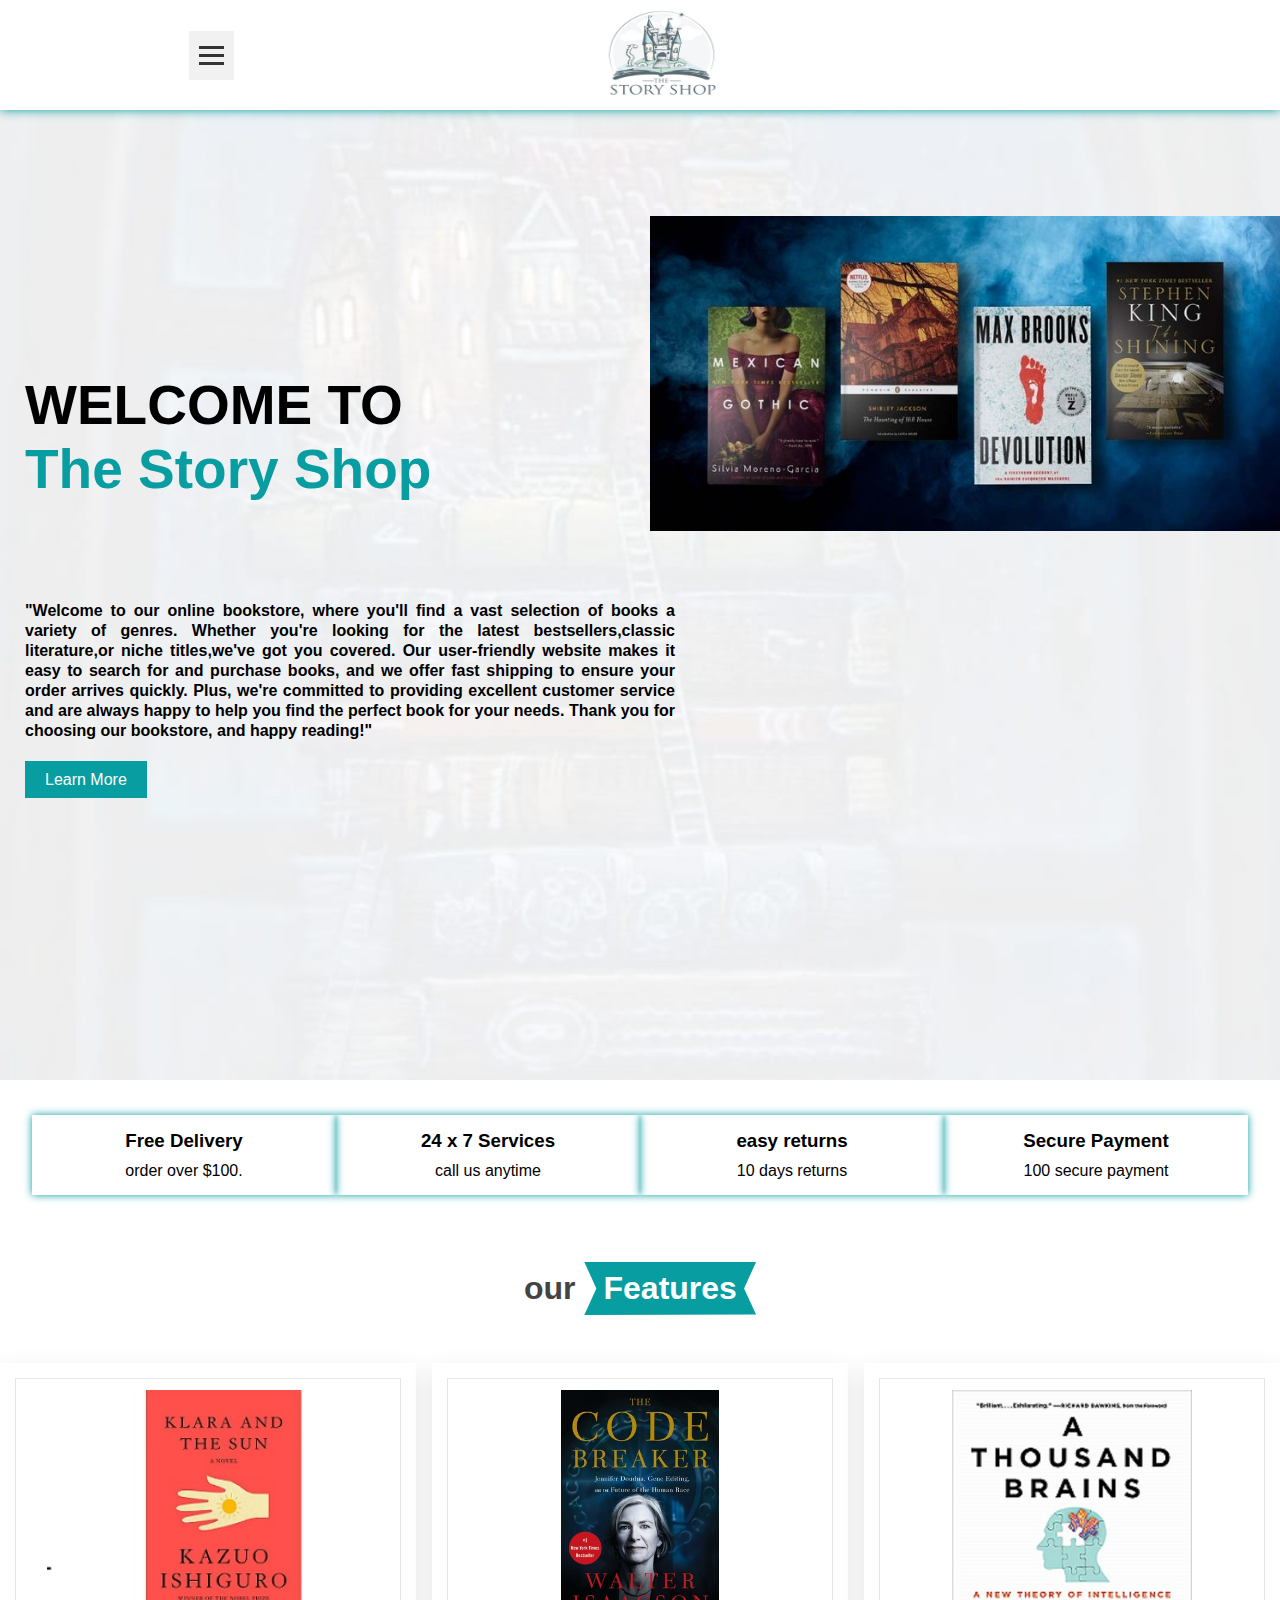
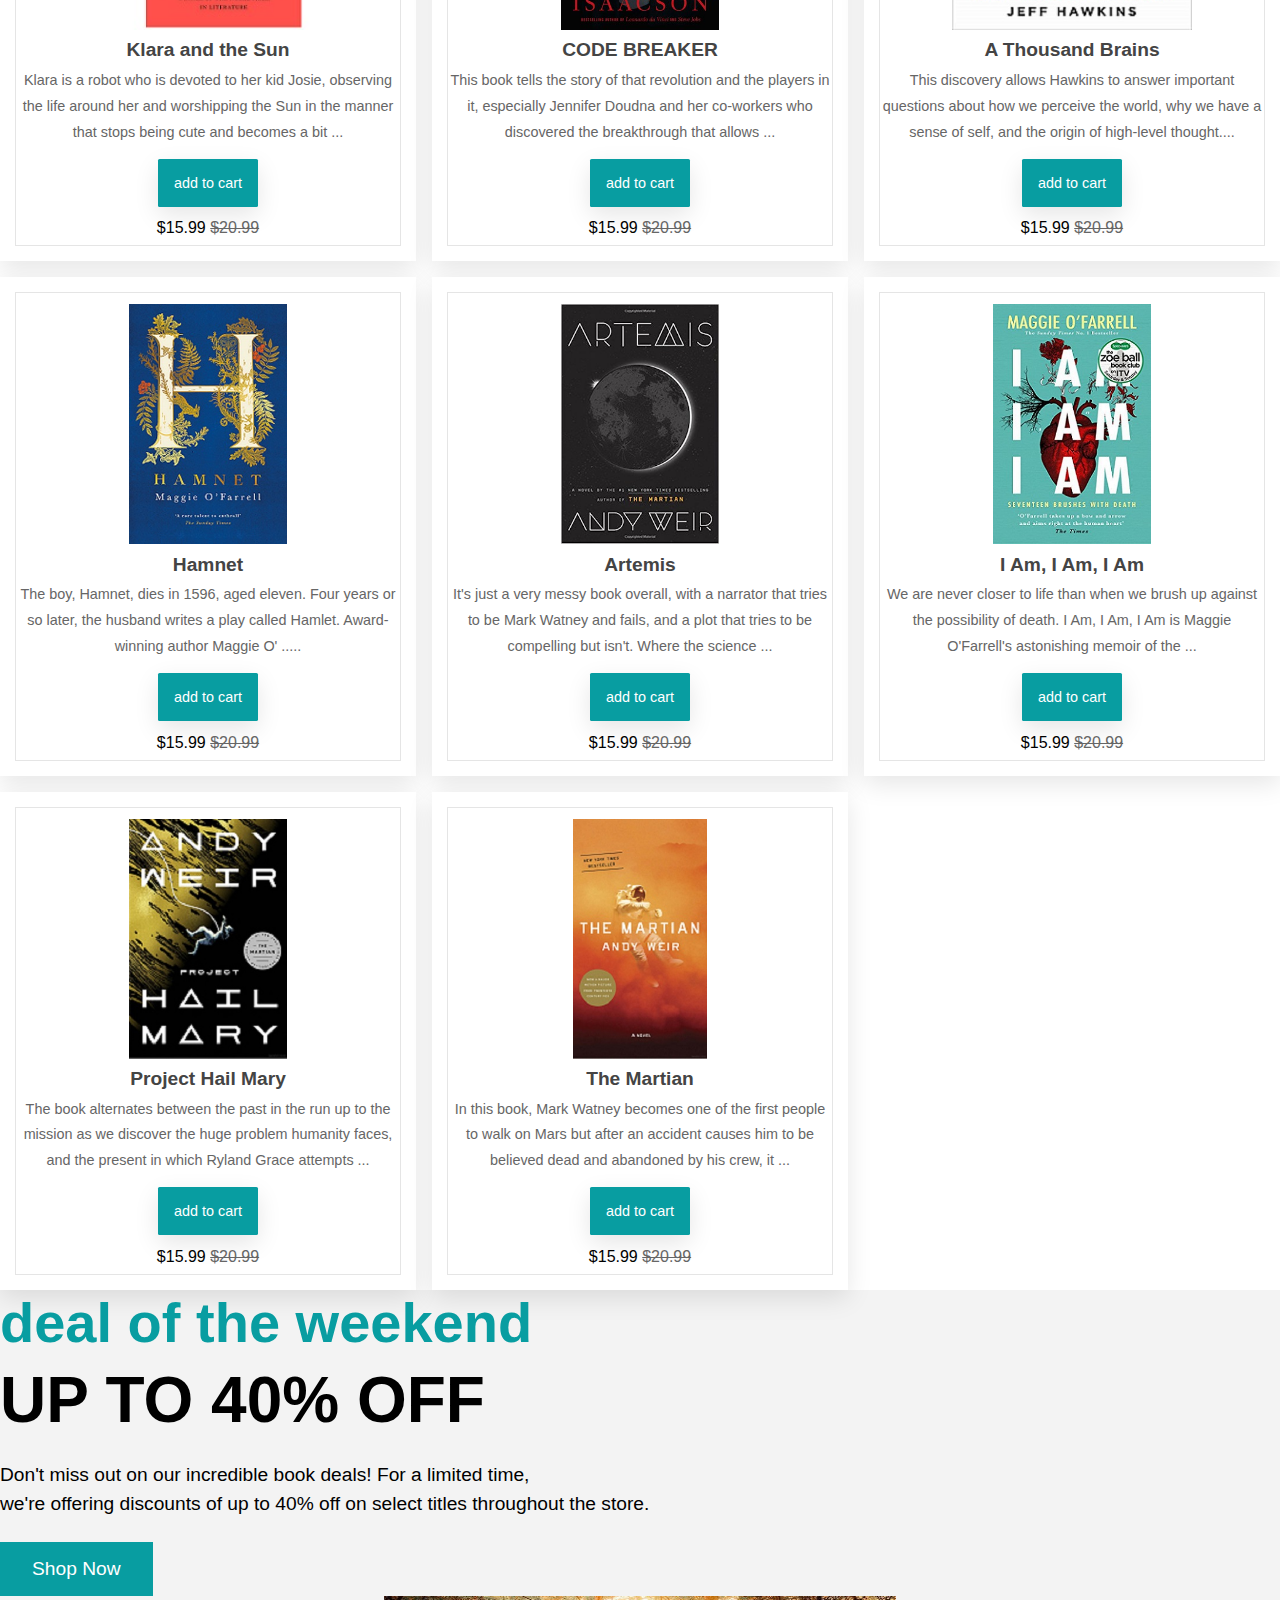
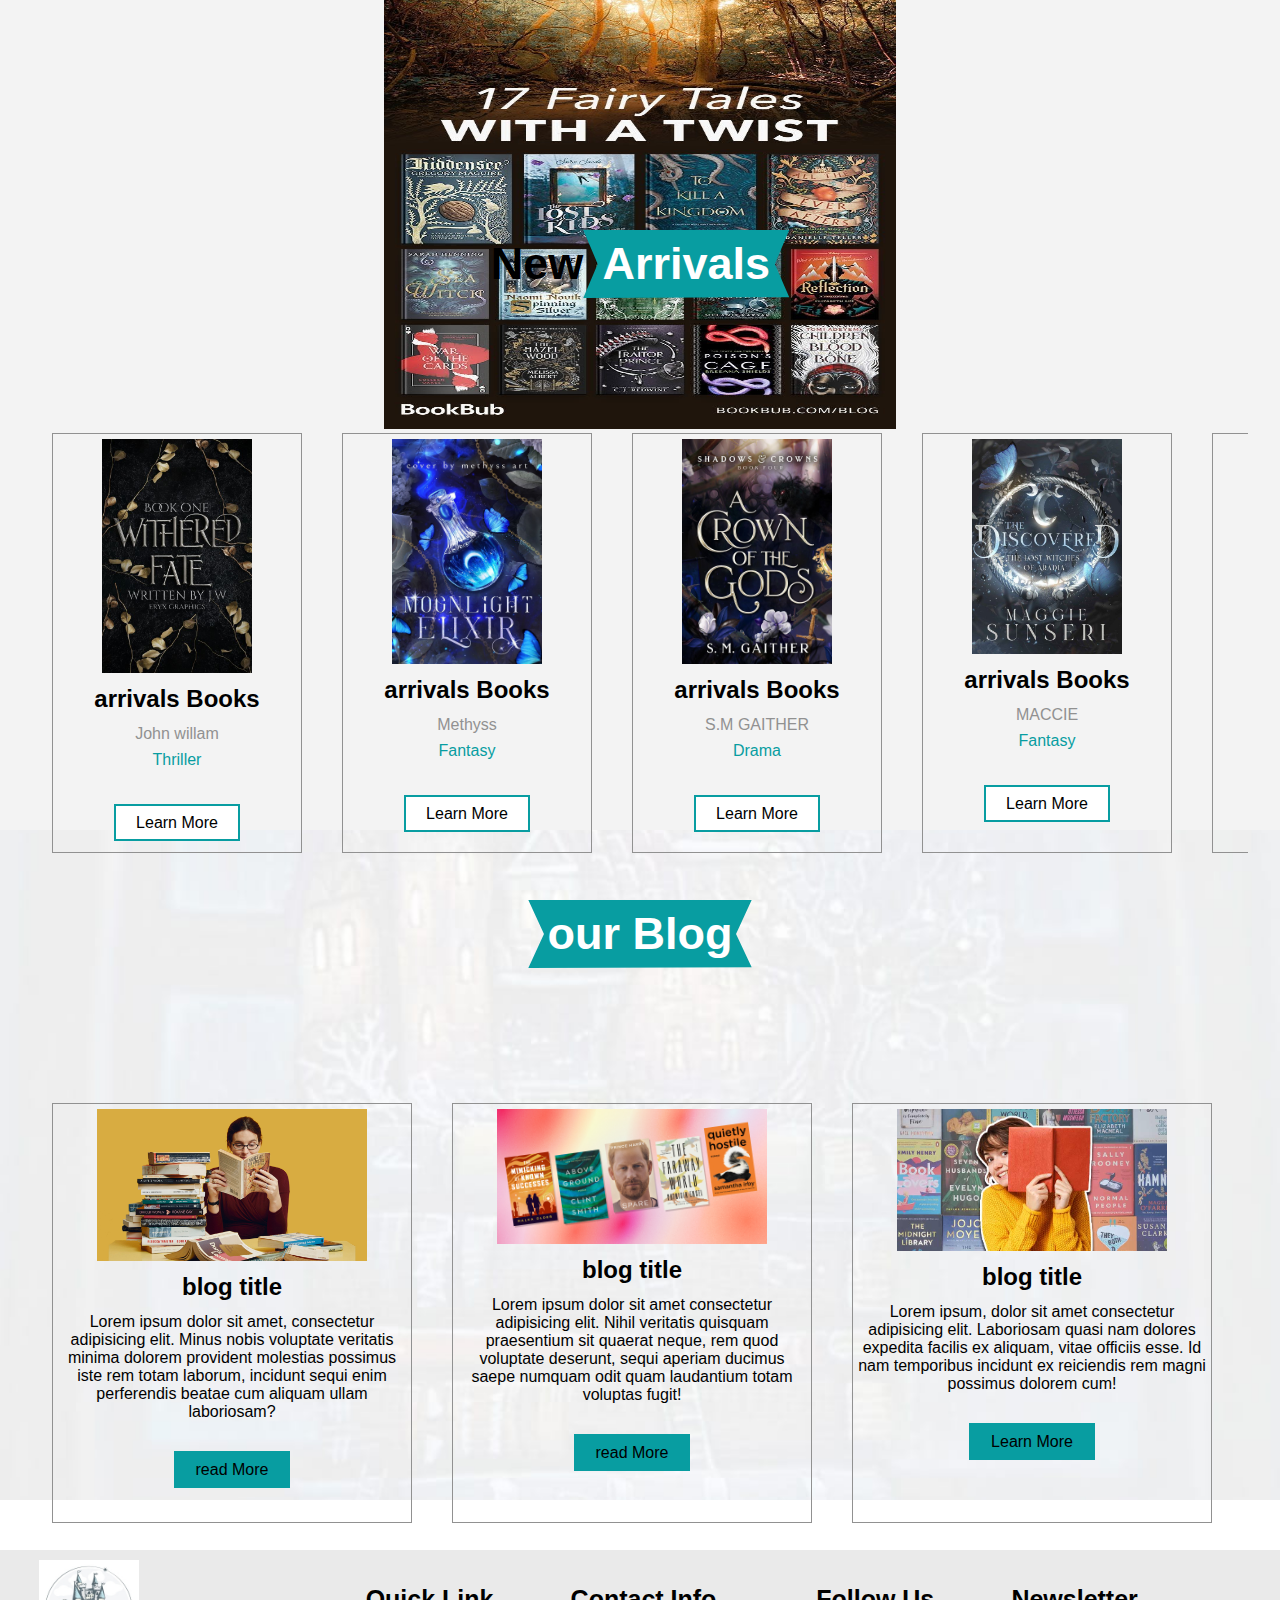
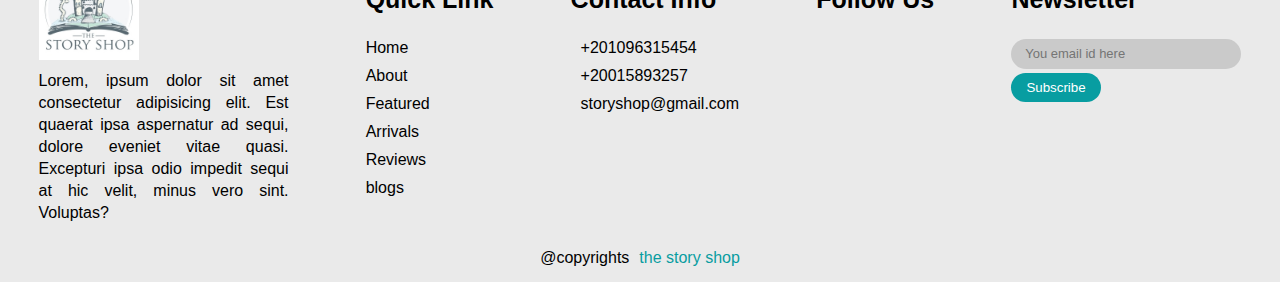
<file: index.html>
<!DOCTYPE >
<html lang="en">
<head>
  <meta charset="UTF-8">
  <meta name="viewport" content="width=device-width, initial-scale=1.0">
  <meta http-equiv="X-UA-Compatible" content="ie=edge">
  <title> BOOK-STORE </title>
  <style>
    section {
      width: 100%;
      height: 120vh;
      background-image: url('image/BG.jpeg');
      background-size: cover;
      background-position: center;
    }
    </style>
	

  <!-- Load Google Fonts -->
  <link rel="stylesheet" href="https://cdnjs.cloudflare.com/ajax/libs/font-awesome/6.1.1/css/all.min.css" integrity="sha512-KfkfwYDsLkIlwQp6LFnl8zNdLGxu9YAA1QvwINks4PhcElQSvqcyVLLD9aMhXd13uQjoXtEKNosOWaZqXgel0g==" crossorigin="anonymous" referrerpolicy="no-referrer" />
  <link href="css/style.css" rel="stylesheet">
</head>
<body>
  <section>
<!--nav bar-->
<nav>
  <button id="toggle-menu">
    <span></span>
   <span></span>
    <span></span>
</button>

  <div class="logo">
    <img src="image/logo1.jpg" width="375" height="100">

   

</div>

<ul>
              <li><a href="#Home">Home</a></li>
                 <li><a href="#features">our Features</a></li>
                 <li><a href="#deal"> offers </a></li>
                 <li><a href="#Arrivals">Arrivals</a></li>
                 <li><a href="#request" id="request-link">Request a book</a></li>
                        <li><a href="#Reviews">Reviews</a></li>
                           <li><a href="#blogs">blogs</a></li>
</ul>


<div class="icons">
  <div class="fa-solid fa-cart-shopping " id ="cart-icon"></div>
  <i class="fa-brands fa-searchengin"></i>
  <i class="fa-solid fa-heart"></i>
  <div id = "login-btn" class="fas fa-user"></div>
  <!--- Cart----->
  <div class="cart">
  <h2 class="cart-title"> Your Cart</h2>
  <!----content--->
  <div class="cart-content">
</div>
<div class="total">
<div class="total-title">Total</div>
<div class="total-price"> $0</div>
</div>
<!------ buy buttom--->
<button  type="button" class="btn-buy">Buy Now </button>
<i class="fas fa-times" id ="close-cart"></i>
</div>
 
 
</div>


</nav>



<!--Home-->
<div class="fristsec" id="Home">
 
  <div class="fristsec_tag">
      <h1>WELCOME TO<br><span>The Story Shop</span></h1>

      <p style="font-weight: bold;">
        "Welcome to our online bookstore, where you'll find a vast selection of books 
        a variety of genres. Whether you're looking for the latest bestsellers,classic 
         literature,or niche titles,we've got you covered. 
         Our user-friendly website makes it easy to search for and purchase
        books, 
        and we offer fast shipping to ensure your order arrives quickly. Plus, we're committed 
        to providing excellent customer service and are always happy to help you find the perfect book for your needs.
         Thank you for choosing our bookstore, and happy reading!"
      </p>
      <a href="#" class="fristsec_btn">Learn More</a>

  </div>

  <div class="fristsec_img">
      <img src="image/frist.jpeg">
      <img src="image/second.jpeg">
      <img src="image/thrd.jpeg">
      <img src="image/four.jpeg">
      <img src="image/five.jpeg">
      <img src="image/six.jpeg">
      <img src="image/seven.jpeg">
      
  </div>

  


</div>

</section>
  <!--/section-->

<!--login form -->
  
   <div class="login_form">
   <div id ="close-login-btn" class="fas fa-times"></div>
   <form action="">
    <h3>Sign in</h3>
   <span>username </span>
   <input type ="email"name ="" class="box"placeholder="enter your email" id="">
   <span>password </span>
   <input type ="password"name =""class="box" placeholder="enter your password" id="">
   <div class="checkbox">
   <input type="checkbox" name ="" id ="remember-me">
   <label for="remember-me"> Remember me</label>
   </div>
   <input type="submit" value="sign in" class ="btn">
   <p>forget password ? <a href="#" >click here </a></p>
   <p>Don't have an account ?<a href="#">create one  </a></p>
   </form>
   </div>
  
<!--Service section -->

<div class="services" >

  <div class="services_box" >

      <div class="services_card">
          <i class="fa-solid fa-truck-fast"></i>
          <h3>Free Delivery</h3>
          <p> order over $100. </p> 
      </div>

      <div class="services_card">
        <i class="fa-solid fa-headset"></i>
        <h3>24 x 7 Services</h3>
        <p> call us anytime </p>
    </div>
  
    <div class="services_card">
      <i class="fa-solid fa-arrow-rotate-left"></i>
      
      <h3>easy returns</h3>
      <p> 10 days returns</p>
  </div>

  <div class="services_card">
    <i class="fa-solid fa-lock"></i>
    <h3>Secure Payment</h3>
    <p> 100 secure payment  </p>
</div>
</div>
</div>



 <!---feature section--------------->
 <div class="features" id="features">
  <h1 class="heading">our <span>Features </span> </h1>
  <div class="box_container">
  <div class="box">
  <img src="image/books/book3.jpg"class ="product-img">
  <h3 class= "product-title" >Klara and the Sun</h3>
  <p>Klara is a robot who is devoted to her kid Josie, observing the life around her and worshipping the Sun in the manner that stops being cute and becomes a bit ...</p>
  <a  class="btn  add-cart"> add to cart</a>
  <div class="price">$15.99 <span>$20.99</span></div>
  
  </div>
   <div class="box">
  <img src="image/books/book1.jpg"class ="product-img">
  <h3 class= "product-title">CODE BREAKER </h3>
  <p>This book tells the story of that revolution and the players in it, especially Jennifer Doudna and her co-workers who discovered the breakthrough that allows ...</p>
  <a class="btn  add-cart"> add to cart</a>
  <div class="price">$15.99 <span>$20.99</span></div>
  
  </div>
   <div class="box">
  <img src="image/books/book2.jpg"class ="product-img">
  <h3 class= "product-title" >A Thousand Brains</h3>
  <p>This discovery allows Hawkins to answer important questions about how we perceive the world, why we have a sense of self, and the origin of high-level thought....</p>
  <a class="btn  add-cart"> add to cart</a>
  <div class="price">$15.99 <span>$20.99</span></div>
  
  </div>
   <div class="box">
  <img src="image/books/book6.jpg"class ="product-img">
  <h3 class= "product-title" >Hamnet</h3>
  <p>The boy, Hamnet, dies in 1596, aged eleven. Four years or so later, the husband writes a play called Hamlet. Award-winning author Maggie O' .....</p>
  <a class="btn  add-cart"> add to cart</a>
  <div class="price">$15.99 <span>$20.99</span></div>
  
  </div>
    <div class="box">
  <img src="image/books/book7.jpg"class ="product-img">
  <h3 class= "product-title" >Artemis</h3>
  <p>It's just a very messy book overall, with a narrator that tries to be Mark Watney and fails, and a plot that tries to be compelling but isn't. Where the science ...</p>
  <a class="btn  add-cart"> add to cart</a>
  <div class="price">$15.99 <span>$20.99</span></div>
  </div>
  <div class="box">
  
  <img src="image/books/book8.jpg"class ="product-img">
  <h3 class= "product-title" >I Am, I Am, I Am</h3>
  <p>We are never closer to life than when we brush up against the possibility of death. I Am, I Am, I Am is Maggie O'Farrell's astonishing memoir of the ...</p>
  <a class="btn  add-cart"> add to cart</a>
  <div class="price">$15.99 <span>$20.99</span></div>
  </div>
  <div class="box">
  
  <img src="image/books/book9.jpg"class ="product-img">
  <h3 class= "product-title" >Project Hail Mary</h3>
  <p>The book alternates between the past in the run up to the mission as we discover the huge problem humanity faces, and the present in which Ryland Grace attempts ...</p>
  <a class="btn  add-cart"> add to cart</a>
  <div class="price">$15.99 <span>$20.99</span></div>
  </div>
  <div class="box">
  
  <img src="image/books/book10.jpg" class ="product-img">
  <h3 class= "product-title" >The Martian</h3>
  <p>In this book, Mark Watney becomes one of the first people to walk on Mars but after an accident causes him to be believed dead and abandoned by his crew, it ...</p>
  <a class="btn  add-cart"> add to cart</a>
  <div class="price">$15.99 <span>$20.99</span></div>
  </div>
  </div>
  </div>
  
  
  </div>

<!--deal section-->

<section class="deal" >

  <div class="content" id="deal">
  <h3> deal of the weekend </h3>
  <h1> UP TO 40% OFF </h1>

  <p> Don't miss out on our incredible book deals! For a limited time, 
   <br> we're offering discounts of up to 40% off on select titles throughout the store.</p>
    <a href="#" class="btn-d"> Shop Now</a>
  </div>
  <div class="img-deal">
   
    <img src="image/books/deal1.jpeg" height="433px" >
       <!--img src="image/books/deal4.jpeg" width="-2000px" height="433px"-->
  </div>
  
  </section>



<!--new arrivals-->

<section class="arr">
<div class="arrivals_books" id="Arrivals">
  <h1>New  <span>Arrivals</span> </h1>

  <div class="arrivals_book_box">

    <div class="arrivals_book_card">

        <div class="arrivals_book_img">
            <img src="image/bok1.jpeg">
        </div>

        <div class="arrivals_book_tag">
            <h2>arrivals Books</h2>
            <p class="writer">John willam</p>
            <div class="categories"> Thriller </div>
            <a href="#" class="f_btn">Learn More</a>
        </div>               
    </div>

    <div class="arrivals_book_card">

      <div class="arrivals_book_img">
          <img src="image/bok2.jpeg">
      </div>

      <div class="arrivals_book_tag">
          <h2>arrivals Books</h2>
          <p class="writer"> Methyss </p>
          <div class="categories"> Fantasy </div>
          <a href="#" class="f_btn">Learn More</a>
      </div>             
  </div>

  <div class="arrivals_book_card">

    <div class="arrivals_book_img">
        <img src="image/bok3.jpeg">
    </div>

    <div class="arrivals_book_tag">
        <h2>arrivals Books</h2>
        <p class="writer"> S.M GAITHER </p>
        <div class="categories"> Drama </div>
        <a href="#" class="f_btn">Learn More</a>
    </div>             
</div>

<div class="arrivals_book_card">

  <div class="arrivals_book_img">
      <img src="image/bok4.jpeg">
  </div>

  <div class="arrivals_book_tag">
      <h2>arrivals Books</h2>
      <p class="writer"> MACCIE </p>
      <div class="categories"> Fantasy </div>
      <a href="#" class="f_btn">Learn More</a>
  </div>             
</div>

<div class="arrivals_book_card">

  <div class="arrivals_book_img">
      <img src="image/bok5.jpeg">
  </div>

  <div class="arrivals_book_tag">
      <h2>arrivals Books</h2>
      <p class="writer"> WENN.A.F</p>
      <div class="categories"> Fantasy </div>
      <a href="#" class="f_btn">Learn More</a>
  </div>             
</div>

<div class="arrivals_book_card">

  <div class="arrivals_book_img">
      <img src="image/bok6.jpeg">
  </div>

  <div class="arrivals_book_tag">
      <h2>arrivals Books</h2>
      <p class="writer"> TODAY.B.A </p>
      <div class="categories"> Thriller </div>
      <a href="#" class="f_btn">Learn More</a>
  </div>             
</div>

<div class="arrivals_book_card">

  <div class="arrivals_book_img">
      <img src="image/bok7.jpeg">
  </div>

  <div class="arrivals_book_tag">
      <h2>arrivals Books</h2>
      <p class="writer"> SAMUEl.F </p>
      <a href="#" class="f_btn">Learn More</a>
  </div>             
</div>
<div class="arrivals_book_card">

  <div class="arrivals_book_img">
      <img src="image/bok8.jpeg">
  </div>

  <div class="arrivals_book_tag">
      <h2>arrivals Books</h2>
      <p class="writer"> LUCY STEELE </p>
      <div class="categories"> Romance </div>
      <a href="#" class="f_btn">Learn More</a>
  </div>             
</div>

<div class="arrivals_book_card">

  <div class="arrivals_book_img">
      <img src="image/bok10.jpeg">
  </div>

  <div class="arrivals_book_tag">
      <h2>arrivals Books</h2>
      <p class="writer"> KRISTEN MARTIN </p>
      <div class="categories"> Horror </div>
      <a href="#" class="f_btn">Learn More</a>
  </div>             
</div>

<div class="arrivals_book_card">

  <div class="arrivals_book_img">
      <img src="image/bok11.jpeg">
  </div>

  <div class="arrivals_book_tag">
      <h2>arrivals Books</h2>
      <p class="writer"> COCO </p>
      <div class="categories"> Fantasy </div>
      <a href="#" class="f_btn">Learn More</a>
  </div>             
</div>

<div class="arrivals_book_card">

  <div class="arrivals_book_img">
      <img src="image/bok12.jpeg">
  </div>

  <div class="arrivals_book_tag">
      <h2>arrivals Books</h2>
      <p class="writer"> CRAIG.S </p>
      <div class="categories"> Horror </div>
      <a href="#" class="f_btn">Learn More</a>
  </div>             
</div>
<div class="arrivals_book_card">

  <div class="arrivals_book_img">
      <img src="image/bok13.jpeg">
  </div>

  <div class="arrivals_book_tag">
      <h2>arrivals Books</h2>
      <p class="writer"> willam </p>
      <div class="categories"> Horror </div>
      <a href="#" class="f_btn">Learn More</a>
  </div>             
</div>

<div class="arrivals_book_card">

  <div class="arrivals_book_img">
      <img src="image/bok14.jpeg">
  </div>

  <div class="arrivals_book_tag">
      <h2>arrivals Books</h2>
      <p class="writer"> Shwan </p>
      <div class="categories"> Horror </div>
      <a href="#" class="f_btn">Learn More</a>
  </div>             
</div>

<div class="arrivals_book_card">

  <div class="arrivals_book_img">
      <img src="image/bok15.jpeg">
  </div>

  <div class="arrivals_book_tag">
      <h2>arrivals Books</h2>
      <p class="writer"> AASTIIA.V </p>
      <div class="categories"> Horror </div>
      <a href="#" class="f_btn">Learn More</a>
  </div>             
</div>

<div class="arrivals_book_card">

  <div class="arrivals_book_img">
      <img src="image/bok16.jpeg">
  </div>

  <div class="arrivals_book_tag">
      <h2>arrivals Books</h2>
      <p class="writer"> charlize </p>
      <div class="categories"> Romance </div>
      <a href="#" class="f_btn">Learn More</a>
  </div>             
</div>

</section>


<!--Blog-->
<section class="blog">
  <div class="blogs" id="blogs">
    <h1> <span>our Blog</span> </h1>
  
    <div class="blog_box">
  
      <div class="blog_card">
  
          <div class="blog_img">
              <img src="image/blog1.jpeg">
          </div>
  
          <div class="blog_tag">
              <h2>blog title</h2>
              <p class="blog-content">Lorem ipsum dolor sit amet, consectetur adipisicing elit. Minus nobis voluptate veritatis minima dolorem provident molestias possimus iste rem totam laborum, incidunt sequi enim perferendis beatae cum aliquam ullam laboriosam?</p>
              <a href="#" class="f_btn">read More</a>
          </div>               
      </div>
  
      <div class="blog_card">
  
        <div class="blog_img">
            <img src="image/blog2.jpg">
        </div>
  
        <div class="blog_tag">
            <h2>blog title</h2>
            <p class="blog-content"> Lorem ipsum dolor sit amet consectetur adipisicing elit. Nihil veritatis quisquam praesentium sit quaerat neque, rem quod voluptate deserunt, sequi aperiam ducimus saepe numquam odit quam laudantium totam voluptas fugit! </p>
            <a href="#" class="f_btn">read More</a>
        </div>             
    </div>
  
    <div class="blog_card">
  
      <div class="blog_img">
          <img src="image/blog3.jpg">
      </div>
  
      <div class="blog_tag">
          <h2>blog title</h2>
          <p class="blog-content">Lorem ipsum, dolor sit amet consectetur adipisicing elit. Laboriosam quasi nam dolores expedita facilis ex aliquam, vitae officiis esse. Id nam temporibus incidunt ex reiciendis rem magni possimus dolorem cum!</p>
          <a href="#" class="f_btn">Learn More</a>
      </div>             
  </div>
  
  
  
  
  </section>
  

<!--Footer-->

<footer>
  <div class="footer_main">

      <div class="tag">
          <img src="image/logo1.jpg">
          <p>
              Lorem, ipsum dolor sit amet consectetur adipisicing elit. Est quaerat ipsa aspernatur ad 
              sequi, dolore eveniet vitae quasi. Excepturi ipsa odio impedit sequi at hic velit, minus 
              vero sint. Voluptas?
          </p>

      </div>

      <div class="tag">
          <h1>Quick Link</h1>
          <a href="#">Home</a>
          <a href="#">About</a>
          <a href="#">Featured</a>
          <a href="#">Arrivals</a>
          <a href="#">Reviews</a>
          <a href="#">blogs</a>
          
      </div>

      <div class="tag">
          <h1>Contact Info</h1>
          <a href="#"><i class="fa-solid fa-phone"></i>+201096315454</a>
          <a href="#"><i class="fa-solid fa-phone"></i>+20015893257</a>
          <a href="#"><i class="fa-solid fa-envelope"></i>storyshop@gmail.com</a>
          
      </div>

      <div class="tag">
          <h1>Follow Us</h1>
          <div class="social_link">
              <i class="fa-brands fa-facebook-f"></i>
              <i class="fa-brands fa-instagram"></i>
              <i class="fa-brands fa-twitter"></i>
              <i class="fa-brands fa-linkedin-in"></i>
          </div>
          
      </div>

      <div class="tag">
          <h1>Newsletter</h1>
          <div class="search_bar">
              <input type="text" placeholder="You email id here">
              <button type="submit">Subscribe</button>
          </div>                
      </div>            
      
  </div>

  <p class="end">@copyrights<span>the story shop</span></p>

</footer>


 <script src="js/app.js"></script>

</body>
</html>
</file>
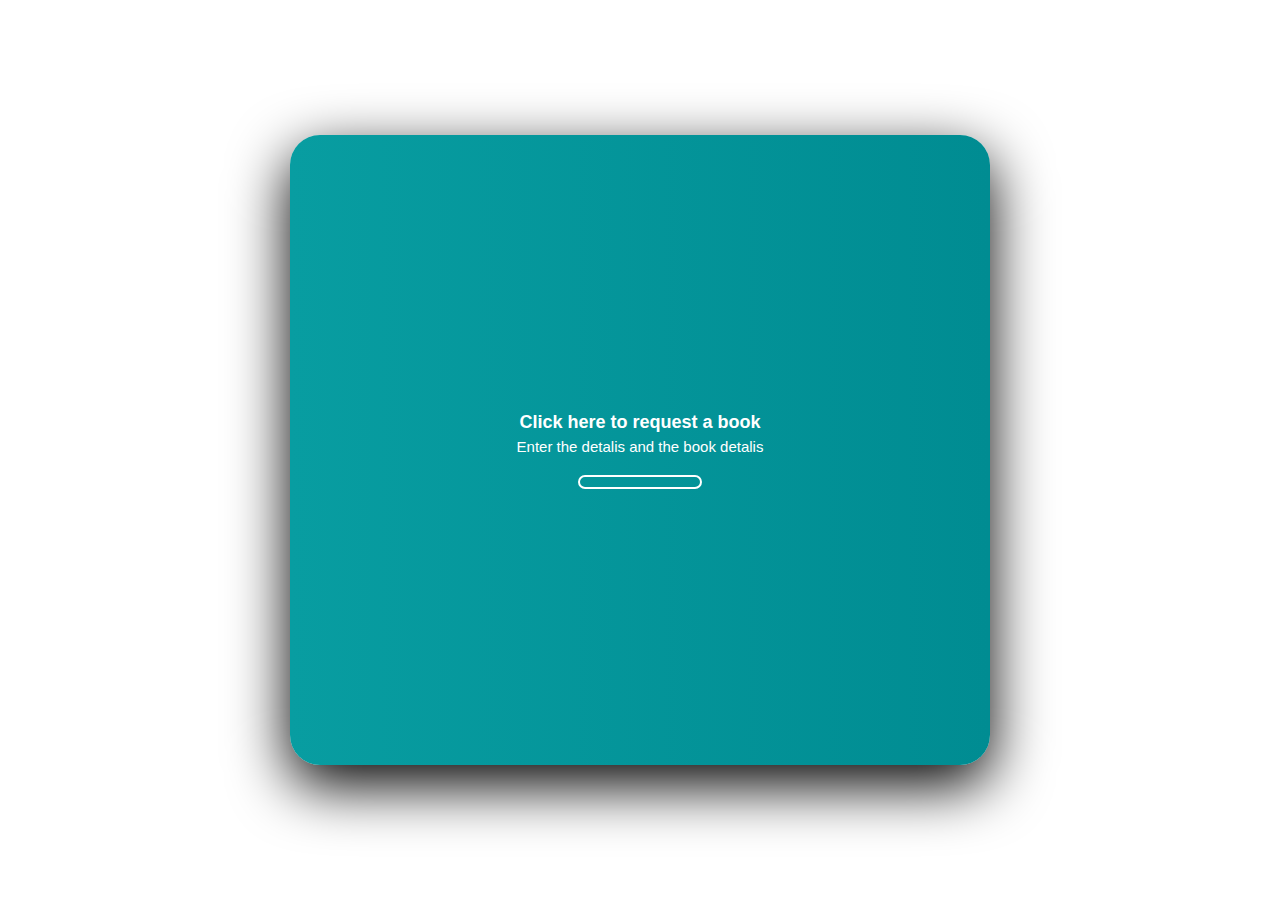
<file: reqbok.html>
<!DOCTYPE >
<html lang="en">
<head>
  <meta charset="UTF-8">
  <meta name="viewport" content="width=device-width, initial-scale=1.0">
  <meta http-equiv="X-UA-Compatible" content="ie=edge">
  <title> BOOK-STORE </title>
  
	

  <!-- Load Google Fonts -->
  <link rel="stylesheet" href="https://cdnjs.cloudflare.com/ajax/libs/font-awesome/6.1.1/css/all.min.css" integrity="sha512-KfkfwYDsLkIlwQp6LFnl8zNdLGxu9YAA1QvwINks4PhcElQSvqcyVLLD9aMhXd13uQjoXtEKNosOWaZqXgel0g==" crossorigin="anonymous" referrerpolicy="no-referrer" />
  <link href="css/reqbok.css" rel="stylesheet">
</head>
<body>
 
<div class="wrapper">
    <div class="intro">
        <h1> Click here to request a book</h1>
        <p>  Enter the detalis and the book detalis</p>
        <button class="rbtn toggle">
            <i class="fa-solid fa-arrow-right"></i>
        </button>
 </div>

  <div class="form-wrapper">
  <h1> Welcome  in our shop! </h1>
  <form>
  <div class="icons-group">
  <button class="rbtn">
    <i class="fa-brands fa-facebook"></i>
  </button>
  <button class="rbtn">
    <i class="fa-brands fa-instagram"></i>
  </button>
  <button class="rbtn">
    <i class="fa-brands fa-linkedin"></i>
  </button>

</div>
<div class="line">
    <hr>
    Request a book
<hr>

</div>
<div class="form">
    <form action="#">
        <div class="form-control">
            <i class="fa-solid fa-user"></i>
            <input type="text" placeholder="username">
        </div>
        <div class="form-control">
            <i class="fa-solid fa-phone"></i>
            <input type="text" placeholder="phone number">
        </div>
        <div class="form-control">
            <i class="fa-solid fa-envelope"></i>
            <input type="email" placeholder="email">
        </div>
        <div class="form-control">
            <i class="fa-solid fa-book-open"></i>
        <input type="text" placeholder="book name">
    </div>
    <div class="form-control">
        <i class="fa-sharp fa-solid fa-pen"></i>
    <input type="text" placeholder="author name">
</div>


<button> submit </button>
    

</div>

  </div>
</form>
</div>
</div>
<script src="js/ap.js"></script>

</body>
</html>
</file>
<file: css/style.css>
*{
  margin: 0;
  padding: 0;
  box-sizing: border-box;
  font-family: sans-serif;
}
nav {
  width:100%;
 
  display: flex;
  flex-direction: row;
  align-items: center;
  justify-content:space-around;
  box-shadow: 0 0 10px #089da1;
  background-color: #fff;
  position: fixed;
  
 
  left: 0;
  z-index: 90;
  
}


section nav .logo img{
  width: 120px;
  cursor: pointer;
  margin: 5px 0;
}
section nav ul{
  list-style: none;
  
}

section nav li{
  display: inline-block;
  padding: 0 10px;
  
}
section nav li a{
  text-decoration: none;
  color: #000;
 
}

section nav li a:hover{
  color: #089da1;
}

section nav .icons i{
  margin: 0 5px;
  font-size: 18px;
}

section nav .icons i:hover{
  color: #089da1;
  cursor: pointer;
}
section nav .icons div{
  margin: 0 5px;
  font-size: 18px;
}
section nav .icons  div:hover{
  color: #089da1;
  cursor: pointer;
}
/*menu nav bar style starts*/
#toggle-menu {
display: inline-block;
margin: 10px;
padding: 10px;
border: none;
cursor: pointer;
background-color: #f1f1f1;
}

#toggle-menu span {
display: block;
width: 25px;
height: 3px;
margin: 5px auto;
background-color: #333;
transition: all 0.3s ease-in-out;
}

#toggle-menu.active span:nth-of-type(1) {
transform: translateY(7px) rotate(45deg);
}
#toggle-menu.active span:nth-of-type(2) {
opacity: 0;
}

#toggle-menu.active span:nth-of-type(3) {
transform: translateY(-7px) rotate(-45deg);
}

nav ul {
display: none;
}

nav ul.show {
display: block;
}
/*menu nav bar style ends*/



section .fristsec{
  display: flex;
  align-items: center;
  justify-content: space-around;
  position: relative;
  top: 20%;
}
section .fristsec h1{
  position: relative;
  font-size: 55px;
  top: 50px;
  left: 25px;
}

section .fristsec h1 span{
  color: #089da1;
}
section .fristsec p{
  width: 650px;
  text-align: justify;
  line-height: 20px;
  position: relative;
  top: 150px;
  left: 25px;
}

section .fristsec .fristsec_tag .fristsec_btn{
  background: #089da1;
  padding: 10px 20px;
  position: relative;
  top: 180px;
  left: 25px;
  color: #fff;
  text-decoration: none;
}

section .fristsec .fristsec_img img{
  width: 650px;
  position: relative;
  top: 1px;
  left: 10px;
}
:root{
--blue:#089da1;
--dark-color:#219150;
--black:#444;
--light-color:#666;
--border:.1rem solid rgba(0,0,0,.1);
--outline:.1rem solid rgba(0,0,0,.1);
--border-hover:.1rem solid var(--black);
--box-shadow:0 .5rem 1.5rem rgba(0,0,0,.1);

}
/*starts the slider in home*/
section .fristsec .fristsec_img img {
width: 100%;
height: auto;
position: absolute;
top: 0;
left: 0;
opacity: 0;
transition: opacity 0.5s ease-in-out;
}

section .fristsec .fristsec_img img.active {
opacity: 1;
}
.fristsec_img {
width: 100%;
height: 500px;
display: flex;
overflow: hidden;
position: relative;
}
/*ends the slider in home*/



/*login style starts*/
.login_form
{
display: flex;
align-items: center;
justify-content: center;
background:rgba(255,255,255,.9);
background-size: cover;
position: fixed;
top:0;right :-105%;
z-index: 10000;
height:100%;
width:100%;

}
.login_form.active{
right:0;
}
.btn{
margin-top :.5rem;
display:inline-block;
padding:.9rem 3rem;
border-radius :.7rem;
color :#fff;
background:#089da1;
border-color:#089da1;
font-size:1.2rem;
cursor:pointer;
font-weight:200;	
}
.btn:hover{
background: #089da1;
}

.login_form form
{
background: #fff;
border:var(--border);
width:35rem;
padding:2rem;
box-shadow:2.5px 2.5px 2.5px 2.5px #089da1;
border-radius: .5rem;
margin:1rem;
height:29rem;


}
.login_form form h3
{
font-size:1.5rem;
text-transform:uppercase;
color:var(--black);
text-align:center;

}
.login_form form span
{
display:block;
font-size:1.2rem;
padding-top:.8rem;
}
.login_form form .box
{
width:100%;
margin:.5rem 0;
font-size:1rem;
border:var(--border);
border-radius:.5rem;
padding:1rem 1.2rem;
color:var(--black);
text-transform:none;

}
.login_form form .checkbox
{
display: flex;
align-items: center;
gap: .5rem;
padding:1rem 0;

}
.login_form form .checkbox labl
{
font-size:.8rem;
color :var(--light-color);
cursor:pointer;
}
.login_form form .btn{
text-align:center ;
width:100%;
  margin:.2rem 0;

}
.login_form form p{
padding-top:.8rem;
color:var(--light-color);
font-size:1rem;
}
.login_form form p a{
color:#088f;
text-decoration:underline;

}

.login_form #close-login-btn{
position:absolute;
top:1.5rem;
right:2.5rem;
font-size:1.8rem;
color:#000;
cursor:pointer;
}
/*login style ends*/



/**************cart*******/
.cart{
	position: fixed;
	top:0;
	right :-100%;
	width:360px;
	min-height:100hv;
	padding:20px;
	background: #fff;
	box-shadow: -2px 0 4px hsl(0 4% 15% / 10%);
	transition:0.3s;
}
.cart.active{
	right: 0;
	
}
.cart-title{
	text-align:center;
	font-size:1.5rem;
	font-weight:600;
	margin-top:2rem;
	color :#000;
}
.cart-box{
	display: grid;
	grid-template-columns: 32% 50% 18%;
	align-items: center;
	gap:1rem;
	margin-top: 1rem;
}
.cart-img{
	width:100px;
	height:100px;
	object-fit:contain;
	padding:10px;
}
.detail-box{
	display:grid;
	row-gap: .5rem;
}
.cart-product-title
{
	font-size:1 rem ;
	text-transform:uppercase;
	color : var(--black);
}
.cart-price{
	font-weight:500;
	color : var(--black);
}
.cart-quantity{
	border: 1px solid var(--black);
	outline-color: var(--black);
	width:2.4rem;
	text-align:center;
	font-size:1rem;
	
}
#cart-remove
{
	font-size: 15px;
	color: var(--black);
	cursor:pointer;
}
.total{
	display: flex;
	justify-content:flex-end;
	margin-top:1.5rem;
	border-top:1px solid var(--black);
}
.total-title{
	font-size:1rem;
	font-weight:600;
	color : var(--black);
}
.total-price{
	margin-left:0.5rem;
	color : var(--black);
}
.btn-buy{
	display :flex;
	margin:1rem auto 0 auto;
	padding:8px 15px;
	border:none;
	background:var(--blue);
	color:#fff;
	font-size:.8rem;
	font-weight:500;
	cursor:pointer;
	
}
.btn-buy:hover{
	background: #fff;
	color: #000;
}
#close-cart{
	position:absolute;
	top:1rem;
	right:0.8rem;
	font-size: 1rem;
	color : var(--black);
	cursor:pointer;
}


/*start style the services*/
.services{
width: 100%;
height: auto;
margin: 35px 0;
}

.services .services_box{
width: 95%;
margin: 0 auto;
display: flex;
align-items: center;
justify-content: space-around;
}

.services .services_box .services_card{
text-align: center;
width: 310px;
height: auto;
box-shadow: 0 0 8px #089da1;
padding: 15px 10px;
}

.services .services_box .services_card i{
color: #089da1;
font-size: 45px;
margin-bottom: 15px;
cursor: pointer;
}

.services .services_box .services_card h3{
margin-bottom: 10px;
}
/*end style the services*/


/* start style feature section */

.heading {
	
	text-align :center;
	padding :2rem 0;
	padding-bottom:3rem;
	font-size:2rem;
	color:var(--black);
}
.heading span{
	background:#089da1;
	color:#fff;
	padding :.5rem 1.2rem;
	display:inline-block;
	clip-path:polygon(100% 0%,93% 50%,100% 99%,0% 100%,7% 50%,0% 0%)
}
.features .box_container{
	border :0px solid;
	display :grid;
	grid-template-columns:repeat(auto-fit,minmax(20rem, 2fr));
	gap:1rem;
	
}
.features .box_container  .box{
	border:0px solid red  ;
	padding:1.5rem 1rem;
	background:#fff;
    outline:var(--outline);
	outline-offset:-1rem;
	text-align:center;
	box-shadow:var(--box-shadow);

}
.features .box_container  .box:hover{
	box-shadow:1px 1px 10px 4px var(--blue);
}
.features .box_container  .box img
{
	
	margin: .2rem 0;
	height:15rem;
}
.features .box_container  .box h3
{
	font-size:1.2rem;
	line-height:1.8;
	color :var(--black);
}
.features .box_container  .box p
{
	font-size:.9rem;
	line-height:1.8;
	color :var(--light-color);
	padding-bottom:.5rem 0;
}
.features .box_container  .box a{
	color: var(--black);
    font-size:.9rem;
    padding: 1rem 1rem;
	 margin:.8rem 0 ;
	border-radius :.1rem;
	background:var(--blue);
	color :#fff;
	cursor:pointer;
	box-shadow:var(--box-shadow);
}
.features .box_container  .box a:hover{
	background: #fff;
    color :var(--black);
	
}
.features .box_container .box .price span{
	font-size: 1rem;
    color: var(--light-color);
    text-decoration: line-through;

}
.features .box_container  .box.price
{
	font-size: 2.2rem;
    color: var(--black);
    padding-top: 1rem;
}









/*deal*/

.deal {
	background: #f3f3f3;
	display: flex;
	align-items: center;
	flex-wrap: wrap;
	height: 470px;
	}
	
	.deal .content {
	flex: 1 1 42rem;
	padding-right: 2rem; /* Add some space between the text and image */
	}
	
	.deal .img-deal {
	flex: 1 1 42rem;
	display: flex; /* Add display flex to position the image */
	justify-content: center; /* Align the image to the right */
	top: 50px;
	
	}
	
	.deal .img-deal img {
	width: 40%; /* Decrease image width to fit better */
	
	}
	
	.deal .content h3 {
	color: #089da1;
	font-size: 3.5rem;
	padding-bottom: .5rem;
	}
	
	.deal .content h1 {
	color: black;
	font-size: 4rem;
	}
	
	.deal .content p {
	font-size: 1.2rem; /* Increase font size */
	line-height: 1.5; /* Add some spacing between lines */
	margin-top: 1.5rem; /* Add some space between the title and text */
	}
	
	.deal .content .btn-d {
	display: inline-block;
	background-color: #089da1;
	color: #fff;
	padding: 1rem 2rem;
	margin-top: 1.5rem; /* Add some space between text and button */
	text-decoration: none;
	font-size: 1.2rem;
	transition: background-color 0.2s ease-in-out;
	}
	
	.deal .content .btn-d:hover {
	background-color: #008c92;
	}
	

/*arrivals*/

.arr {
	background: #f3f3f3;
	display: flex;
	align-items: center;
	flex-wrap: wrap;
	height: 670px;
	}
.arrivals_books{
	width: 100%;
	height: 100vh;
	padding: 70px 0;
	}
	
	.arrivals_books h1{
	display: flex;
	align-items: center;
	justify-content: center;
	margin-bottom: 30px;
	font-size: 45px;
	}

	.arrivals_books h1 span{
		background:#089da1;
		color:#fff;
		padding :.5rem 1.2rem;
		display:inline-block;
		clip-path:polygon(100% 0%,93% 50%,100% 99%,0% 100%,7% 50%,0% 0%)
	}
	
	.arrivals_books .arrivals_book_box{
	width: 95%;
	
	height: 60vh;
	
	height: 70vh;
	
	margin: 0 auto;
	display: grid;
	grid-template-columns: 1fr 1fr 1fr 1fr 1fr 1fr 1fr 1fr 1fr 1fr 1fr 1fr 1fr 1fr 1fr;
	overflow: hidden;
	overflow-x: scroll;
	}
	
	.arrivals_books .arrivals_book_box .arrivals_book_card{
	width: 250px;
	height: 420px;
	text-align: center;
	padding: 5px;
	border: 1px solid #919191;
	margin: auto 20px;
	}
	
	.arrivals_books .arrivals_book_box .arrivals_book_card:hover{
	box-shadow: 0 0 5px #089da1;
	}
	
	.arrivals_books .arrivals_book_box .arrivals_book_card .arrivals_book_img img{
	width: 150px;
	}
	
	.arrivals_books .arrivals_book_box .arrivals_book_card .arrivals_book_tag h2{
	margin: 12px;
	}
	
	.arrivals_books .arrivals_book_box .arrivals_book_card .arrivals_book_tag .writer{
	color: #919191;
	}
	
	.arrivals_books .arrivals_book_box .arrivals_book_card .arrivals_book_tag .categories{
	color: #089da1;
	margin-top: 8px;
	}
	
	.arrivals_books .arrivals_book_box .arrivals_book_card .arrivals_book_tag .f_btn{
	  padding: 8px 20px;
	  border: 2px solid #089da1;
	  text-decoration: none;
	  color: #000;
	  background-color: white;
	  position:relative ;
	  top: 45px;
	}
	
	.arrivals_books .arrivals_book_box .arrivals_book_card .arrivals_book_tag .f_btn:hover{
	  background-color: #008c92;
	  
	  }
	
	
	::-webkit-scrollbar{
	width: 10px;
	height: 5px;
	}
	
	::-webkit-scrollbar-track{
	box-shadow: inset 0 0 8px rgba(0,0,0,0.2);
	}
	
	::-webkit-scrollbar-thumb{
	background: #089da1;
	border-radius: 10px;
	}


	/*Blog*/

	.blog {
		background-color: #f3f3f3;
		display: flex;
		flex-wrap: wrap;
		align-items: center;
		height: 670px;
	  }
	  
	  .blogs {
		width: 100%;
		height: 100vh;
		padding: 70px 0;
	  }
	  
	  .blogs h1 {
		display: flex;
		justify-content: center;
		align-items: center;
		margin-bottom: 30px;
		font-size: 45px;
	  }
	  
	  .blogs h1 span {
		display: inline-block;
		padding: 0.5rem 1.2rem;
		background-color: #089da1;
		color: #fff;
		clip-path: polygon(100% 0%, 93% 50%, 100% 99%, 0% 100%, 7% 50%, 0% 0%);
	  }
	  
	  .blogs .blog_box {
		display: grid;
		grid-template-columns: repeat(15, 1fr);
		width: 95%;
		height: 70vh;
		margin: 0 auto;
		overflow: hidden;
		overflow-x: scroll;
	  }
	  
	  .blogs .blog_box .blog_card {
		width: 360px;
		height: 420px;
		margin: auto 20px;
		padding: 5px;
		text-align: center;
		border: 1px solid #919191;
	  }
	  
	  .blogs .blog_box .blog_card:hover {
		box-shadow: 0 0 5px #089da1;
	  }
	  
	  .blogs .blog_box .blog_card .blog_img img {
		width: 270px;
	  }
	  
	  .blogs .blog_box .blog_card .blog_tag h2 {
		margin: 12px;
	  }
	  
	  .blogs .blog_box .blog_card .blog_tag .blog-content {
		color: black;
	  }
	  
	  .blogs .blog_box .blog_card .blog_tag .f_btn {
		position:relative;
		top: 40px;
		padding: 8px 20px;
		border: 2px solid #089da1;
		text-decoration: none;
		color: #000;
		background-color: #089da1;
	  }
	  
	  .blogs .blog_box .blog_card .blog_tag .f_btn:hover {
		background-color: #008c92;
	  }
	  
	  ::-webkit-scrollbar {
		width: 10px;
		height: 5px;
	  }
	  
	  ::-webkit-scrollbar-thumb {
		background: #089da1;
		border-radius: 10px;
	  }
	  
	  ::-webkit-scrollbar-track {
		box-shadow: inset 0 0 8px rgba(0, 0, 0, 0.2);
	  }
	  

/*Footer*/

footer{
    width: 100%;
    background: #eaeaea;
    margin-top: 50px;
}

footer .footer_main{
    width: 100%;
    display: flex;
    justify-content: space-around;
}

footer .footer_main .tag{
    margin: 10px 0;
}

footer .footer_main .tag img{
    width: 100px;
    margin-bottom: 10px;
}

footer .footer_main .tag p{
    width: 250px;
    line-height: 22px;
    text-align: justify;
}

footer .footer_main .tag h1{
    font-size: 25px;
    margin: 25px 0;
    color: #000;
}

footer .footer_main .tag a{
    display: block;
    color: black;
    text-decoration: none;
    margin: 10px 0;
}

footer .footer_main .tag i{
    margin-right: 10px;
}

footer .footer_main .tag .social_link i{
    margin: 0 5px;
}

footer .footer_main .tag .search_bar{
    width: 230px;
    height: 30px;
    background: rgba(202,202,202);
    border-radius: 25px;
}

footer .footer_main .tag .search_bar input{
    width: 200px;
    padding: 2px 0;
    position: relative;
    top: 17%;
    left: 6%;
    border: none;
    outline: none;
    font-size: 13px;
    background: none;
}

footer .footer_main .tag .search_bar button{
    padding: 7px 15px;
    background: #089da1;
    border: none;
    margin-top: 15px;
    border-radius: 25px;
    color: #fff;
    cursor: pointer;
}

footer .end{
    display: flex;
    align-items: center;
    justify-content: center;
    padding: 15px;
    color: #000;
}

footer .end span{
    color: #089da1;
    margin-left: 10px;
}
/*footer ends*/
</file>
<file: css/reqbok.css>
/*@import url('https://fonts.googleapis.com/css?family=Sofia');*/

*{
    margin: 0;
    padding: 0;
    box-sizing: border-box;
}
html{
    font-size: 62.5%;
    font-family: 'Quicksand',sans-serif;
}
body{
    min-height: 100vh;
    display: grid;
    place-items: center;
}
.wrapper{
    position: relative;
    width: 70rem;
    height: 70vh;
    border-radius: 3rem;
    background-color: #eee;
    box-shadow: 0 2rem 6rem rgb(0, 0, 0);
    overflow: hidden;
}
.intro{
    position: absolute;
   top: 0;
   left: 0;
   width: 100%;
   height: 100%; 
   background-image: linear-gradient(to right,  #089da1, #008c92);
   display: flex;
   flex-direction: column;
   justify-content: center;
   align-items: center;
   text-align: center;
   padding: 1rem;
   transition: all .3s ease-in-out;
   z-index: 10;
    
   
   }
.intro h1{
    font-size: 1.8rem;
    color: #fff;
    margin-bottom: .5rem;
}
.intro p{
    font-size: 1.5rem;
    color: #fff;
    margin-bottom: 2rem;
}
.intro .rbtn{
    border: 2px solid #fff;
    border-radius: 2.5rem;
    background-color: transparent;
    padding: .5rem 6rem;
    font-size: 2.5rem;
    font-weight: 900;
    color: #fff;
    cursor: pointer;
}
.intro i{
    animation: left 1s infinite;
}
.intro  :focus{
    outline: none;
 }
 .intro :active{
    transform: scale(.98);

 }

 .active{
 width: 40%;
 
 }
  .active .rbtn{
    animation: 40%;

 }


 .form-wrapper{
    position: absolute;
    top: 0;
    right: 0;
    width: 60%;
    height: 100%;
    text-align: center;
    z-index: 5;
    transition: all .3s ease-in-out;
    transform: translateX(-100%);

}
.form-wrapper h1{
    margin-top: 4rem;
    font-size: 2.5rem;
    color: #008c92;
}
.form-wrapper .icons-group .rbtn{
    border: 1px solid rgb(194, 190, 190);
    border-radius: 50%;
    color: #555;
    background-color: transparent;
    width: 4rem;
    height: 4rem;
    font-size: 2rem;
    margin: .6rem;
    cursor: pointer;
}
.form-wrapper .icons-group .rbtn :focus{
    outline: none;

}

.form-wrapper .line{
margin: 1rem 0 3rem 0 ;
display: flex;
justify-content: space-around;
align-items: center;
}

.form-wrapper .line hr{
    border-top: 1px solid rgb(194, 190, 194);
    width: 20%;
}
.form-wrapper .form{
    display: flex;
    align-items: center;
    flex-direction: column;
}
.form-wrapper .form .form-control{
 width: 70%;
 background-color: #ddd;
 border-radius: .3rem;
 margin: .5rem;
}
.form-wrapper .form .form-control input{
    padding: .5rem;
    width: 90%;
    height: 3rem;
    background-color: transparent;
    border: none;
    color: #000;
}
.form-wrapper .form  button{
    margin-top: 2rem;
    border-radius: 3rem;
    background-color: #089da1;
    height: 4rem;
    width: 15rem;
    border: none;
    cursor: pointer;
    text-transform: uppercase;

}

  .wrapper .intro.active +.form-wrapper{
    transform: translateX(0);
  }



 @keyframes left{
    0%{
        transform: translateX(-50%);
    }
    50%{
         transform: translateX(100%);
    }
    100%{
        transform: translateX(-50%);
    }

 }
</file>
